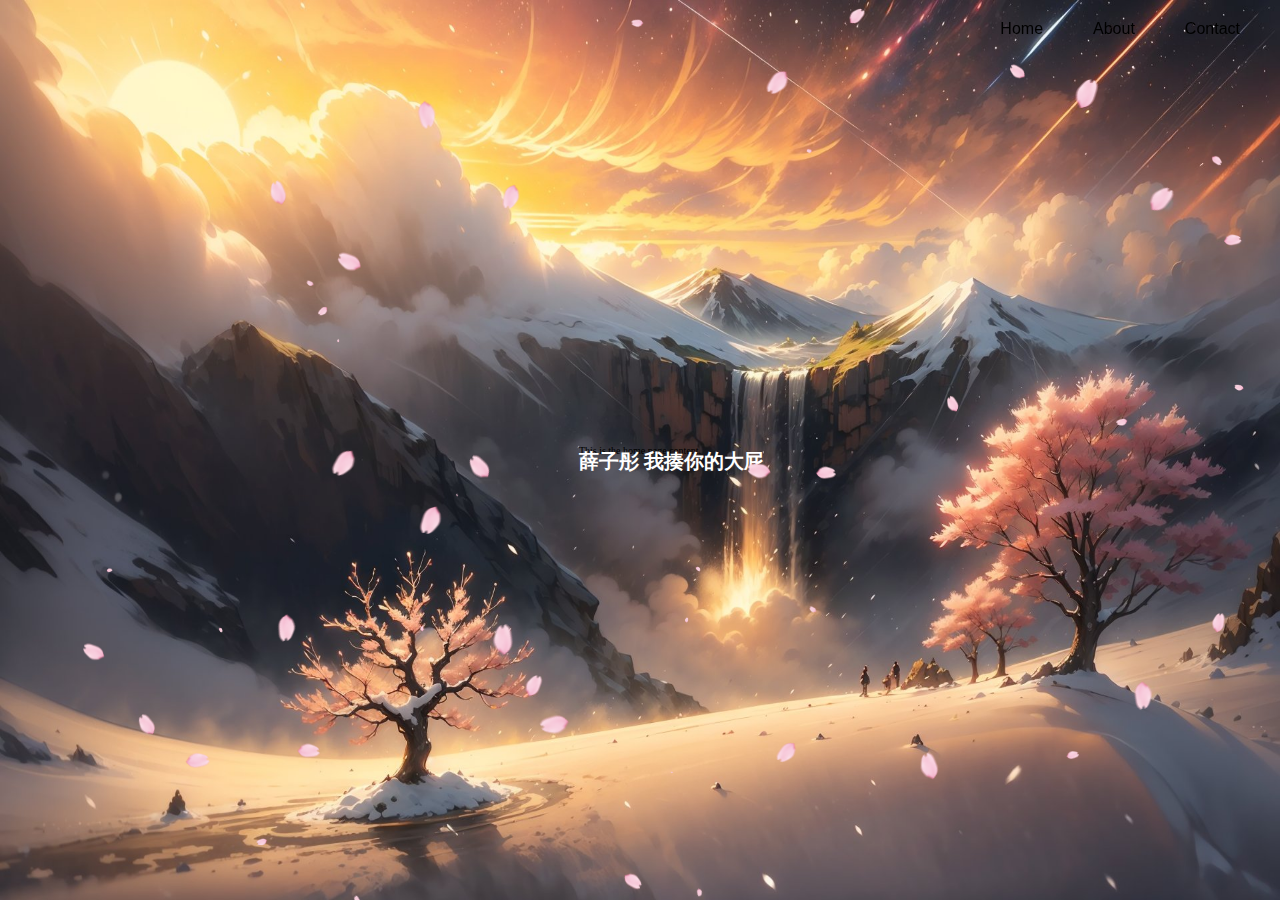
<file: index.html>
<!DOCTYPE html>
<html lang="en">
<head>
    <meta charset="UTF-8">
    <meta name="viewport" content="width=device-width, initial-scale=1.0">
    <title>Multi-Page Application</title>
    <link rel="stylesheet" href="styles/style.css">
</head>
<body>
  <div class="navbar">
    <button onclick="jumpto('index.html')">Home</button>
    <button onclick="jumpto('about.html')">About</button>
    <button onclick="jumpto('contact.html')">Contact</button>
  </div>
  <div class="content" id="content">
    <!-- 默认加载的内容 -->
    <h1>薛子彤 我揍你的大屁</h1>
    <p>This is the home page content.</p>
  </div>
  <script src="scripts/main.js" defer></script>
  <script src="scripts/sakura.js" defer></script>
</body>
</html>
</file>
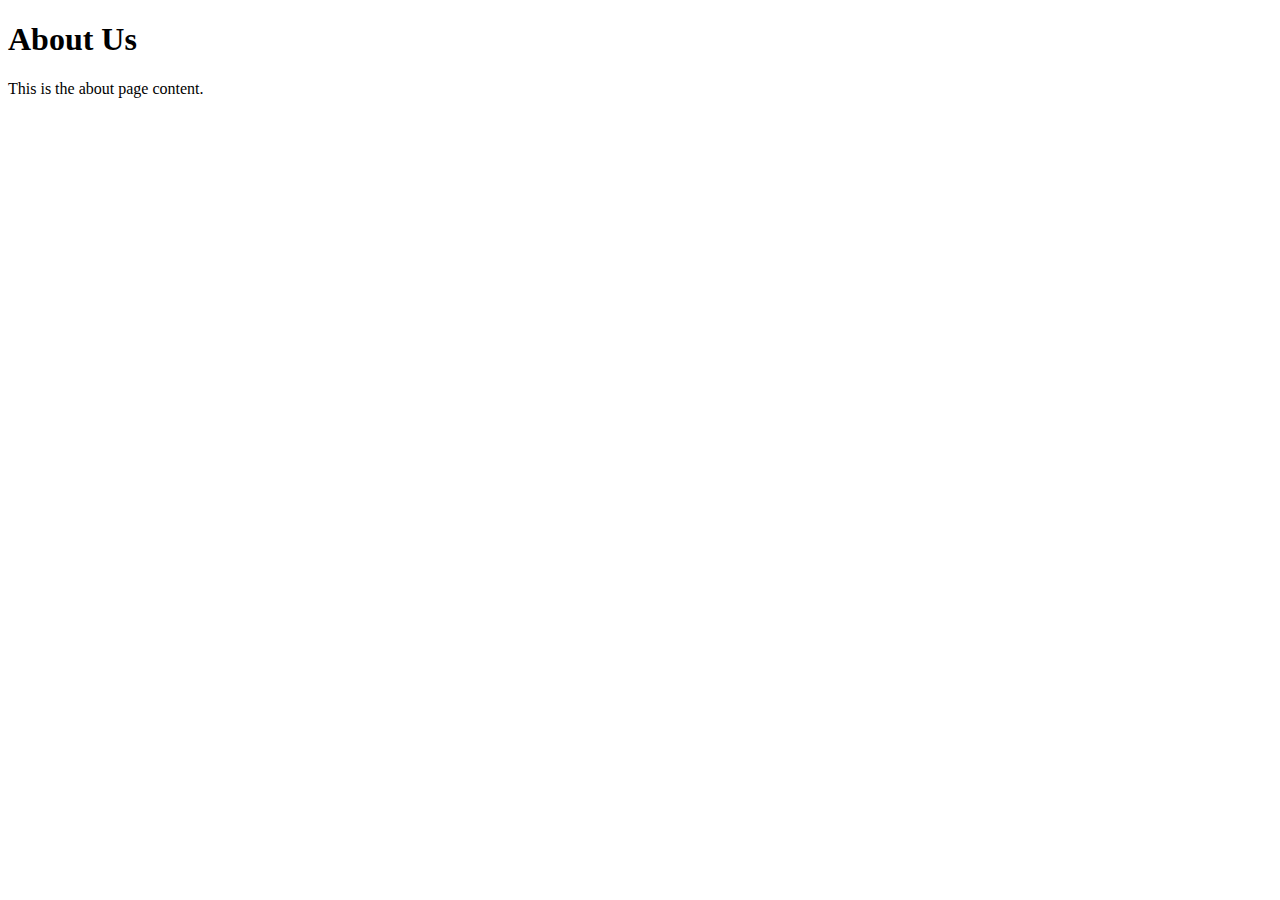
<file: about.html>
<!DOCTYPE html>
<html lang="en">
<head>
    <meta charset="UTF-8">
    <meta name="viewport" content="width=device-width, initial-scale=1.0">
    <title>About</title>
</head>
<body>
    <div>
        <h1>About Us</h1>
        <p>This is the about page content.</p>
    </div>
</body>
</html>
</file>
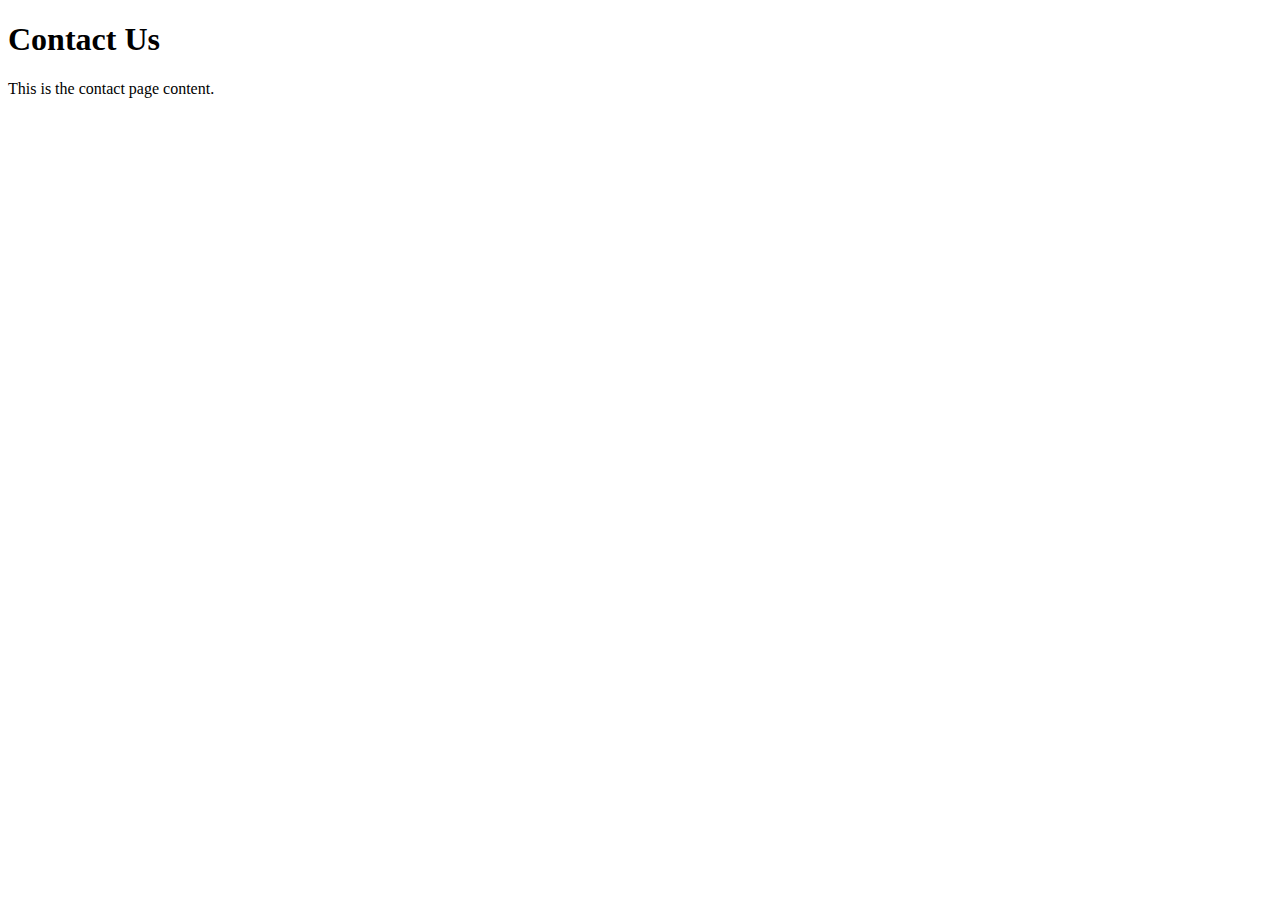
<file: contact.html>
<!DOCTYPE html>
<html lang="en">
<head>
    <meta charset="UTF-8">
    <meta name="viewport" content="width=device-width, initial-scale=1.0">
    <title>Contact</title>
</head>
<body>
    <div>
        <h1>Contact Us</h1>
        <p>This is the contact page content.</p>
    </div>
</body>
</html>
</file>
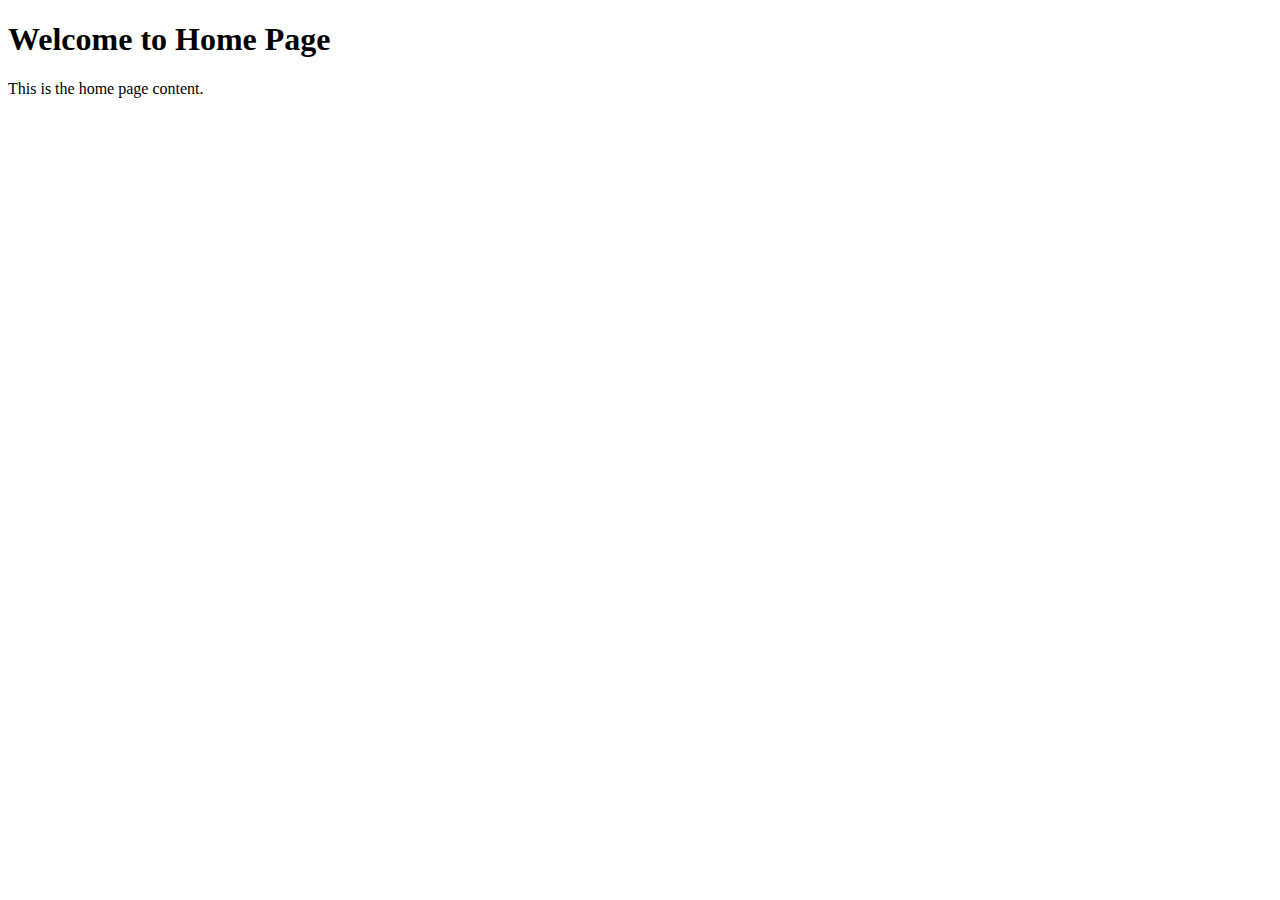
<file: home.html>
<!DOCTYPE html>
<html lang="en">
<head>
    <meta charset="UTF-8">
    <meta name="viewport" content="width=device-width, initial-scale=1.0">
    <title>Home</title>
</head>
<body>
    <div>
        <h1>Welcome to Home Page</h1>
        <p>This is the home page content.</p>
    </div>
</body>
</html>
</file>
<file: styles/style.css>
html {
    font-size: 10px;
    font-family: 'Times New Roman', Times, serif;
}

html {
    background-image: url('../images/back_sunlight.jpg');
    background-size: 100% 100%; /* 或者使用 contain */
    background-repeat: no-repeat;
    background-position: center center;
    background-attachment: fixed; /* 可选：背景图片固定在视窗上 */
}
 
h1 {
    color: #fff; /* 标题的颜色 */
    position: absolute;
    
}
body {
    display: flex;
    justify-content: center; /* 水平居中 */
    align-items: center; /* 垂直居中 */
    height: 100vh; /* 视口高度 */
    margin: 0;
}

img {
    width: 100%;
    height: auto;
    display: block;
    margin: 0 auto;
  }

.navbar {
    width: 100%;
    background-color: rgba(0, 0, 0, 0); /* 半透明背景 */
    position: fixed;
    top: 0;
    left: 0;
    display: flex;
    justify-content: flex-end; /* 按钮靠右 */
    padding: 10px 20px;
    box-sizing: border-box;
    z-index: 1000;
  }
  
.navbar button {
    background-color: rgba(0,0,0,0);
    border: none;
    padding: 10px 20px;
    margin-left: 10px;
    cursor: pointer;
    border-radius: 5px;
    font-size: 16px;
    transition: background-color 0.3s;
  }
  
.navbar button:hover {
    background-color: rgba(0, 0, 0, 0.3);
  }
</file>
